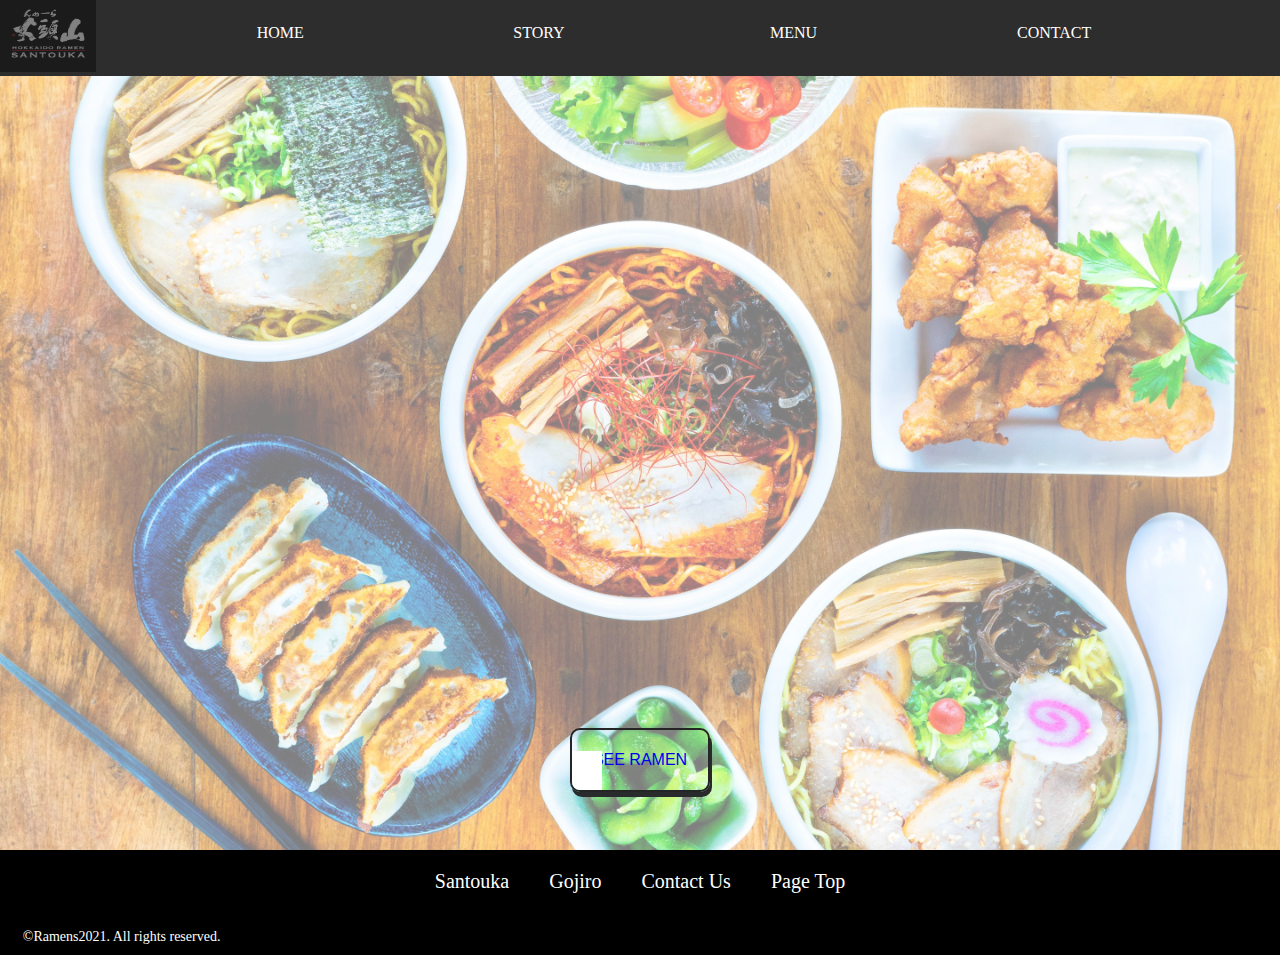
<file: Santouka/index.html>
<!DOCTYPE html>
<html lang="ja">
  <head>
    <meta charset="UTF-8" />
    <meta name="viewport" content="width=device-width, initial-scale=1.0" />
    <title>Santouka</title>

    <link rel="stylesheet" href="css/main.css" />
  </head>

  <body>
  <!----------------------
    header
  ------------------------>
    <header class="header_container">
      <div class="nav_items">
        <ul>
          <li><img src="img/logo.png" /></li>
          <li class="list"><a href="index.html">HOME</a></li>
          <li class="list">
            <a href="https://www.santouka.co.jp/en/story">STORY</a>
          </li>
          <li class="list"><a href="menu.html">MENU</a></li>
          <li class="list2">
            <a href="https://www.santouka.co.jp/en/contact">CONTACT</a>
          </li>
        </ul>
      </div>
    </header>
<!--------------------------
main
---------------------------->

    <section class="main_container">
      <div class="sentence">
        <h1 class="fadein">「俺が美味しいラーメンを作る」</h1>
        <p class="fadein">誕生のきっかけは、創業者、畠中が、</p>
        <p class="fadein">家族に宣言した一言から始まった。</p>
        <p class="fadein">家族の為に作ったラーメン。</p>
        <p class="fadein">それが<strong>”らーめん山頭火”</strong>の始まり。</p>
      </div>
    </section>

    <div class="btn_container">
      <btn><a href="menu.html">SEE RAMEN</a></btn>
    </div>

<!---------------------
  footer
------------------------>
  <footer>
    <div class="footer-container">
      <ul>
        <li><a href="./Santouka/index.html">Santouka</a></li>
        <li><a href="./gojiro/index.html">Gojiro</a></li>
        <li><a href="./gojiro/contact.html">Contact Us</a></li>
        <li><a href="./index.html">Page Top</a></li>
      </ul>
      <div class="copyright">
      <p>&copy;Ramens2021. All rights reserved.</p>
      </div>
    </div>
  </footer>

    <script src="js/main.js"></script>
  </body>
</html>
</file>
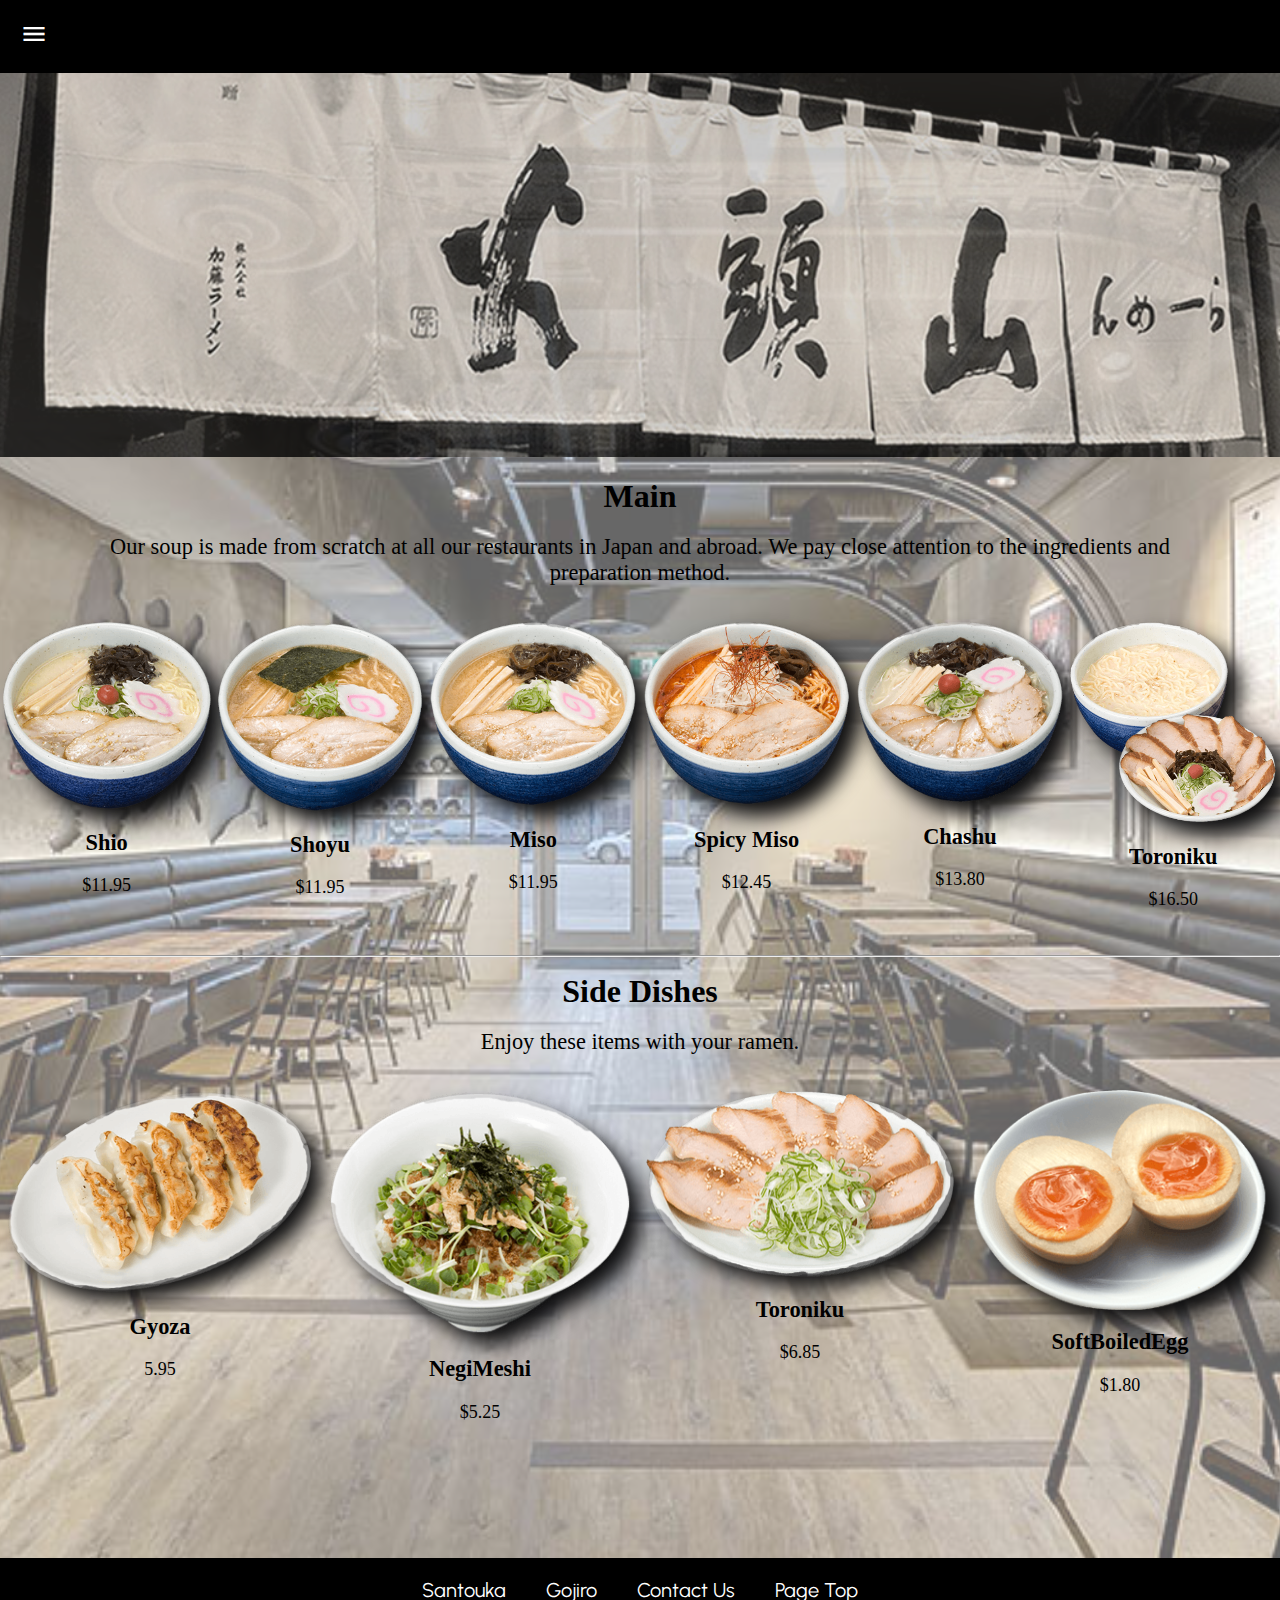
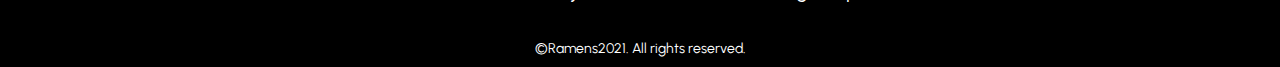
<file: Santouka/menu 2.html>
<!DOCTYPE html>
<html lang="ja">
<head>
  <meta charset="UTF-8">
  <meta name="viewport" content="width=device-width, initial-scale=1.0">
  <title>MENU</title>
  <link rel="preconnect" href="https://fonts.googleapis.com" />
  <link rel="preconnect" href="https://fonts.gstatic.com" crossorigin/>
  <link
    href="https://fonts.googleapis.com/css2?family=Urbanist:wght@300;700&display=swap"
    rel="stylesheet"/>
  <link
    href="https://fonts.googleapis.com/icon?family=Material+Icons"
    rel="stylesheet"/>
  <link rel="stylesheet" href="css/menu.css">
</head>

<!---------------------
  header
------------------------>
<body>
  <header>
    <div class="header">
      <div class="menu-button-container">
        <span class="material-icons" id="menu-button">menu</span>
        <span class="material-icons" id="close">close</span> 
      </div>
    </div>
  </header>
  <!-- === when menu opens -->
  <div class="nav-container">
    <nav>
      <ul>
        <li>
          <a href="../Santouka/index.html">
            <img src="../images/toppage/logo_Santouka.png" alt="Santouka Logo" width="150px" height="100px"/></a>
        </li>
        <li>
          <a href="../gojiro/index.html">
            <img src="../images/toppage/logo_gojiro.png" alt="Gojiro Logo" width="340px" height="50px"/></a>
        </li>
      </ul>
    </nav>
  </div>
 

    
<!---------------------
  main
------------------------>
<nav class="top_img">
  <img src="img/santoukaflag.jpg" alt="山頭火暖簾">
</nav>

<!-- Ramen Menu -->
<section class="main_container">
<nav class="intro_ramen">
  <h1>Main</h1>
  <p>Our soup is made from scratch at all
    our restaurants in Japan and abroad.
    We pay close attention to the ingredients
    and preparation method.</p>
</nav>

<section class="ramen_items">
  <div class="ramen">
    <img src="img/shio.png">
      <p class="active"><strong>Ingredient</strong><br/> PorkBroth, Chashu, BanbooShoots, FishCake, BlackMushrooms, GreenOnion, Plum</p>
    <div class="name_price">
      <h2>Shio</h2>
      <p>$11.95</p>
    </div>  
  </div>
  
  <div class="ramen">
    <img src="img/shoyu.png">
    <p class="active"><strong>Ingredient :</strong><br/> PorkBroth, Chashu, BanbooShoots, FishCake, GreenOnion, ToastedSeaweed</p>
    <div class="name_price">
      <h2>Shoyu</h2>
      <p>$11.95</p>
    </div>
  </div>

  <div class="ramen">
    <img src="img/miso.png">
    <p class="active"><strong>Ingredient :</strong><br/> PorkBroth, Chashu, BanbooShoots, FishCake, BlackMushrooms, GreenOnion</p>
    <div class="name_price">
      <h2>Miso</h2>
      <p>$11.95</p>
    </div>
  </div>

  <div class="ramen">
    <img src="img/karamiso.png">
    <p class="active"><strong>Ingredient :</strong><br/> PorkBroth, Chashu, BanbooShoots, BlackMushrooms, ChilliFlakes</p>
    <div class="name_price">
      <h2>Spicy Miso</h2>
      <p>$12.45</p>
    </div>
  </div>

  <div class="ramen">
    <img src="img/chashuramen.png">
    <p class="active"><strong>Ingredient :</strong><br/> PorkBroth, Chashu<br/>(doubleportion), Other toppings depend on flavor</p>
    <div class="name_price">
      <h2>Chashu</h2>
      <p>$13.80</p>
    </div>
  </div>

  <div class="ramen">
    <img src="img/toronikuramen.png">
    <p class="active"><strong>Ingredient :</strong><br/> PorkBroth, PorkCheek, Other toppings depend on flavor</p>
    <div class="name_price">
      <h2>Toroniku</h2>
      <p>$16.50</p>
    </div>
  </div>
  </section>
</section>

<hr/>

<!-- Side Menu -->
<section class="main_container2">
<nav class="intro_side">
  <h1>Side Dishes</h1>
  <p>Enjoy these items with your ramen.</p>
</nav>

<section class="side_items">
  <div class="side_dishes">
    <img src="img/gyoza.png">
      <p class="active"><strong>Ingredient</strong><br/>Pork, Onion, Vineger, Ginger, Flour and TradeSecret.</p>
    <div class="name_price">
      <h2>Gyoza</h2>
      <p>5.95</p>
    </div>  
  </div>
  
  <div class="side_dishes">
    <img src="img/negimeshi.png">
    <p class="active"><strong>Ingredient :</strong><br/>BonitoFlakes, GreenOnion, GreenPepper, ToastedSeaweed.</p>
    <div class="name_price">
      <h2>NegiMeshi</h2>
      <p>$5.25</p>
    </div>
  </div>

  <div class="side_dishes">
    <img src="img/toroniku.png">
    <p class="active"><strong>Ingredient :</strong><br/>Single order for PorkCheek plus GreenOnion</p>
    <div class="name_price">
      <h2>Toroniku</h2>
      <p>$6.85</p>
    </div>
  </div>

  <div class="side_dishes">
    <img src="img/egg.png">
    <p class="active"><strong>Ingredient :</strong><br/> TradeSecret♡</p>
    <div class="name_price">
      <h2>SoftBoiledEgg</h2>
      <p>$1.80</p>
    </div>
  </div>
  </section>
</section>

<!---------------------
  footer
------------------------>
  <footer>
    <div class="footer-container">
      <ul>
        <li><a href="./Santouka/index.html">Santouka</a></li>
        <li><a href="./gojiro/index.html">Gojiro</a></li>
        <li><a href="./gojiro/contact.html">Contact Us</a></li>
        <li><a href="./index.html">Page Top</a></li>
      </ul>
      <div class="copyright">
      <p>&copy;Ramens2021. All rights reserved.</p>
      </div>
    </div>
  </footer>
  
  <script src="js/menu.js"></script>
</body>
</html>
</file>
<file: Santouka/css/main.css>
/* 共通 */
body {
  margin: 0;
  background: url(../img/background2.jpeg) center center no-repeat;
  width: 100%;
  height: 53rem;
  background-size: cover;
  box-sizing: border-box;
  background-color: rgba(255, 255, 255, 0.5);
  background-blend-mode: lighten;
}

li {
  list-style: none;
}

a {
  text-decoration: none;
}

/*--------------------
header for mobile
--------------------*/
.header_container {
  /* border: 2px solid red;  */
  background-color: rgb(46, 45, 45);
  display: flex;
}

.nav_items img {
  /* border: 2px solid blue;  */
  height: 4em;
}

.nav_items {
  /* border: 2px solid blue;  */
  width: 100%;
}
.nav_items ul {
  /* border: 2px solid blue;  */
  display: flex;
  margin: 0;
  padding: 0;
  width: 100%;
}

.nav_items li {
  /* border: 2px solid rgb(119, 175, 87); */
  width: 100%;
}

.nav_items a {
  display: block;
  color: white;
  width: 100%;
  height: 100%;
  padding-top: 1.5rem;
  cursor: pointer;
}

.nav_items li:hover {
  opacity: 0.4;
}

.list {
  padding-left: 0.6rem;
}

.list2 {
  padding-right: 1rem;
}

.nav_items2 {
  display: none;
}

.imgfor_laptop img {
  display: none;
}

/* 創業者の言葉 on body */
.main_container {
  /* border: 2px solid red; */
  width: 90%;
  margin: 0 auto;
  height: 70%;
  writing-mode: vertical-rl;
}

.sentence {
  /* border: 2px solid blue; */
  width: 100%;
  
}
.sentence h1,p {
  /* border: 2px solid green; */
  width: 19%;
  margin: 0 auto;
  text-align: center;
  font-family: Cambria, Cochin, Georgia, Times, "Times New Roman", serif;
}

.main_container h1 {
  font-size: 2.3rem;
  font-weight: bolder;
}

.main_container p {
  font-size: 1.2rem;
  font-weight: bolder;
}

.main_container strong {
  color: rgb(185, 8, 8);
  font-size: 2rem;
}


.fadein {
  opacity: 0;
  animation: fadein 6s ease forwards;
}

.fadein:nth-child(1) {
  opacity: 0;
  animation: fadein 6s ease forwards;
}
.fadein:nth-child(2) {
  animation-delay: 1s;
}
.fadein:nth-child(3) {
  animation-delay: 3s;
}
.fadein:nth-child(4) {
  animation-delay: 5s;
}
.fadein:nth-child(5) {
  animation-delay: 7s;
}
.fadein:nth-child(6) {
  animation-delay: 9s;
}

@keyframes fadein {
  100% {
    opacity: 1;
  }
}

/* button */
.btn_container {
  /* border: 2px solid blue; */
  width: 40%;
  margin: 3rem auto;
  height: 10%;
  display: flex;
  align-items: center;
  justify-content: center;
}

.btn-container a {
  display: block;
  color: black;
}

.btn_container btn {
  border: 2px solid rgb(37, 37, 37);
  border-radius: 10px;
  box-shadow: 2px 5px rgb(41, 42, 43);
  display: block;
  padding: 1.3rem;
  position: relative;
  text-align: center;
  overflow: hidden;
  font-family:'Lucida Sans', 'Lucida Sans Regular', 'Lucida Grande', 'Lucida Sans Unicode', Geneva, Verdana, sans-serif;
  animation: purupuru 0.1s infinite;
}

.btn_container btn:hover {
  color: #fff;
  opacity: 0.7;
  cursor: pointer;
}

.btn_container btn::before {
  position: absolute;
  content: '';
  display: inline-block;
  left: 0;
  width: 30px;
  height: 100%;
  background-color: #fff;
  animation: shiny 2s ease-in-out infinite;
}



@keyframes shiny {
  0% { transform: scale(0) rotate(45deg); opacity: 0; }
  80% { transform: scale(0) rotate(45deg); opacity: 0.5; }
  81% { transform: scale(4) rotate(45deg); opacity: 1; }
  100% { transform: scale(50) rotate(45deg); opacity: 0; }
}

@keyframes purupuru {
  0% {
      transform: scale(1, 1);
  }
  50% {
      transform: scale(0.98, 0.95)
  }
}


/* --------------------- 
footer
------------------------ */
.footer-container {
  width: 100%;
  /* margin-top: 100px; */
  background: black;
}

.footer-container ul {
  list-style-type: none;
  display: flex;
  justify-content: center;
  padding: 0;
}

.footer-container li {
  display: block;
  padding: 20px;
}

.footer-container a {
  text-decoration: none;
  color: white;
  font-size: 20px;
}

.footer-container a:hover {
  font-weight: 800;
}

.copyright {
  text-align: center;
}

.copyright p {
  font-size: 14px;
  color: white;
  margin: 0;
  padding-bottom: 10px;
}


/*-------------------
Laptop
-------------------*/
@media (min-width: 750px) {
  .nav_items img {
    /* border: 2px solid blue;  */
    width: 6rem;
    height: 4.5rem;
  }
}
</file>
<file: Santouka/css/menu.css>
body {
  margin: 0;

  padding: 0;
  font-family: "Urbanist", sans-serif;
  font-size: 18px;
}

/* --------------------- 
header
------------------------ */
.header {
  background-color: black;
  width: 100%;
  display: flex;
  padding: 20px;
  z-index: 100;
}

.menu-button-container {
  display: block;
}

.menu-button-container #menu-button {
  color: white;
  font-size: 28px;
  cursor: pointer;
}

.menu {
  display: block;
}

.menu p {
  color: white;
  letter-spacing: 0.12em;
  margin: 0;
  padding: 3px 10px 0px;
}

.nav-container {
  top: 73px;
  bottom: 0;
  right: 0;
  left: 0;
  background: rgba(0, 0, 0, 0.8);
  padding: 0px 30px 30px;
  position: absolute;
  z-index: 100;
  text-align: center;
  padding: 0px 30px 30px;
  opacity: 0;
  transition: opacity 0.7s;
}

.nav-container.show {
  opacity: 1;
}

.nav-container ul {
  list-style-type: none;
  margin: 0 auto;
  padding: 0;
}

.nav-container ul li {
  padding: 40px 0px;
  transition: opacity 0.3s;
}

.nav-container.show li {
  opacity: 1;
  transform: none;
}

.nav-container.show li:nth-child(1) {
  transition-delay: 0.1s;
}

.nav-container.show li:nth-child(2) {
  transition-delay: 0.2s;
}

.menu-button-container #menu-button.hide {
  display: none;
}

.menu-button-container #close-button {
  color: white;
  font-size: 28px;
  cursor: pointer;
  transition: opacity 0.3s;
}

.menu-button-container #close-button.hide {
  display: none;
}

/* --------------------- 
main
------------------------ */
body {
  background: url(../img/background5.jpg);
  background-position: center;
  background-size: cover;
  background-color: rgba(255, 255, 255, 0.4);
  background-blend-mode: lighten;
}

.top_img img {
  width: 100%;
  opacity: 0.8;
}

.main_container, .main_container2 {
  font-family: cursive;
}

.intro_ramen, .intro_side {
  /* border: 1px solid purple; */
}

.intro_ramen h1,
.intro_side h1 {
  /* border: 1px solid purple; */
  font-size: 2rem;
  width: 40%;
  margin: 1rem auto;
  text-align: center;
}

.intro_ramen p,
.intro_side p {
  font-size: 1.4rem;
  width: 90%;
}

.ramen,
.side_dishes {
  /* border: 1px solid purple; */
  width: 100%;
  position: relative;
}

.ramen img,
.side_dishes img {
  display: block;
  width: 100%;
  filter: drop-shadow(13px 13px 10px rgb(14, 14, 15));
}

.ramen .active,
.side_dishes .active {
  border: 1px solid rgb(25, 25, 27);
  background-color: rgba(18, 18, 20, 0.6);
  border-radius: 5%;
  margin: 0 auto;
  width: 75%;
  height: 50%;
  font-size: 1.5rem;
  text-align: center;
  margin-top: 10%;
  padding: 1rem;
  position: absolute;
  left: 0;
  top: 0;
  right: 0;
  bottom: 10rem;
  opacity: 0;
  transition: 0.5s ease-in-out;
  color: white;
}

.ramen strong,
.side_dishes strong {
  border-left: thick double rgb(68, 68, 221);
  font-size: 2rem;
  padding-left: 0.5rem;
}
.ramen:hover .active,
.side_dishes:hover .active {
  opacity: 1;
}

.ramen:hover img,
.side_dishes:hover img {
  opacity: 0.6;
}

.name_price {
  width: 100%;
  /* border: 1px solid green; */
}

.name_price h2,
p {
  /* border: 1px solid pink; */
  width: 40%;
  margin: 1.2rem auto;
  text-align: center;
}

.main_container {
  font-family: cursive;
}

.intro_ramen {
  /* border: 1px solid purple; */
}

.intro_ramen h1 {
  /* border: 1px solid purple; */
  font-size: 2rem;
  width: 40%;
  margin: 1rem auto;
  text-align: center;
}

.intro_ramen p {
  font-size: 1.4rem;
  width: 90%;
}

/* --------------------- 
footer
------------------------ */
.footer-container {
  width: 100%;
  margin-top: 100px;
  background: black;
}

.footer-container ul {
  list-style-type: none;
  display: flex;
  justify-content: center;
  padding: 0;
}

.footer-container li {
  display: block;
  padding: 20px;
}

.footer-container a {
  text-decoration: none;
  color: white;
  font-size: 20px;
}

.footer-container a:hover {
  font-weight: 800;
}

.copyright {
  text-align: center;
}

.copyright p {
  font-size: 14px;
  color: white;
  margin: 0;
  padding-bottom: 10px;
}

@media (min-width: 700px) {
  /* main */
  .ramen_items,
  .side_items {
    display: flex;
  }

  .ramen {
    margin: 1rem auto;
    width: 16.4%;
  }

  .side_dishes {
    margin: 1rem auto;
    width: 24%;
  }

  .ramen .active,
  .side_dishes .active {
    border: 1px solid rgb(57, 57, 58);
    background-color: rgba(24, 26, 26, 0.9);
    margin: 0 auto;
    padding-top: 25%;
    width: 100%;
    height: 100%;
    font-size: 90%;
  }

  .ramen strong {
    font-size: 100%;
  }
  .side_dishes strong {
    font-size: 1.4rem;
  }
  
  .name_price h2 {
    font-size: 1.4rem;
  }

  .name_price h2,
  p {
    width: 100%;
  }
}
</file>
